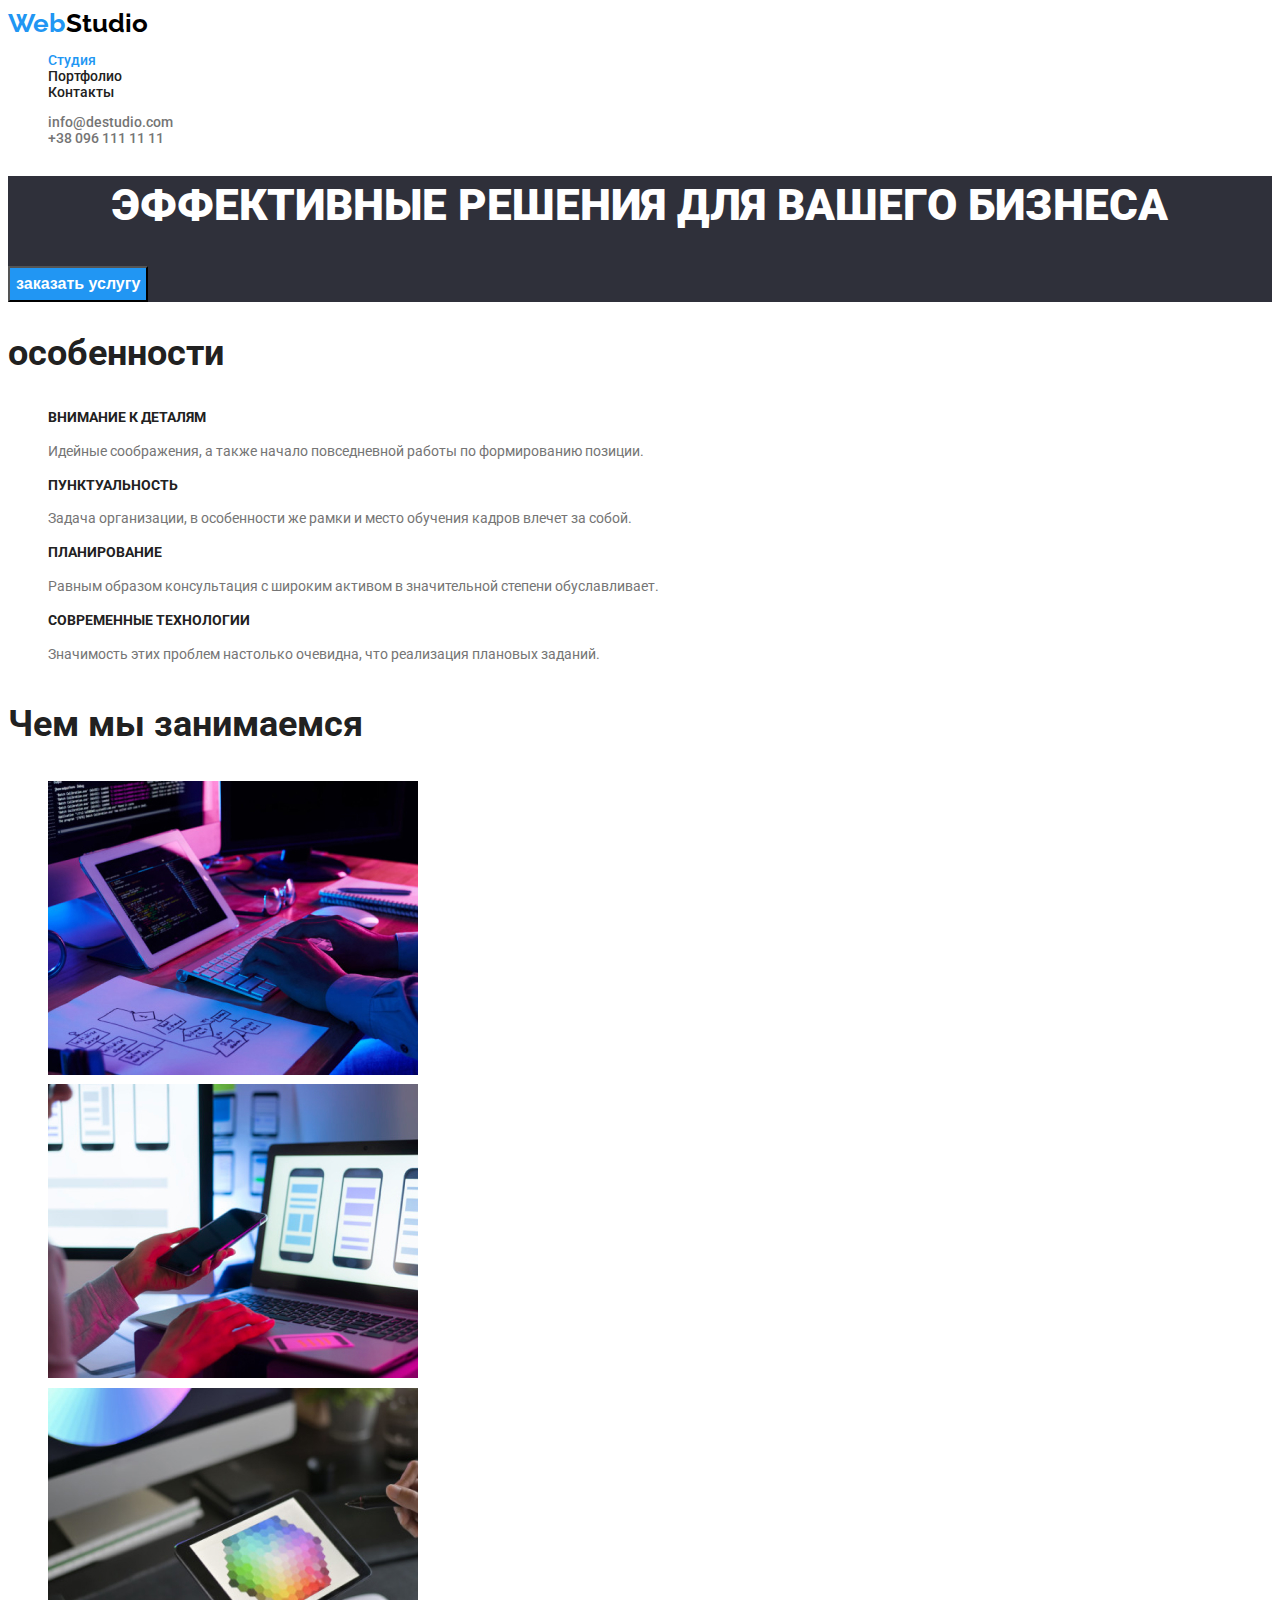
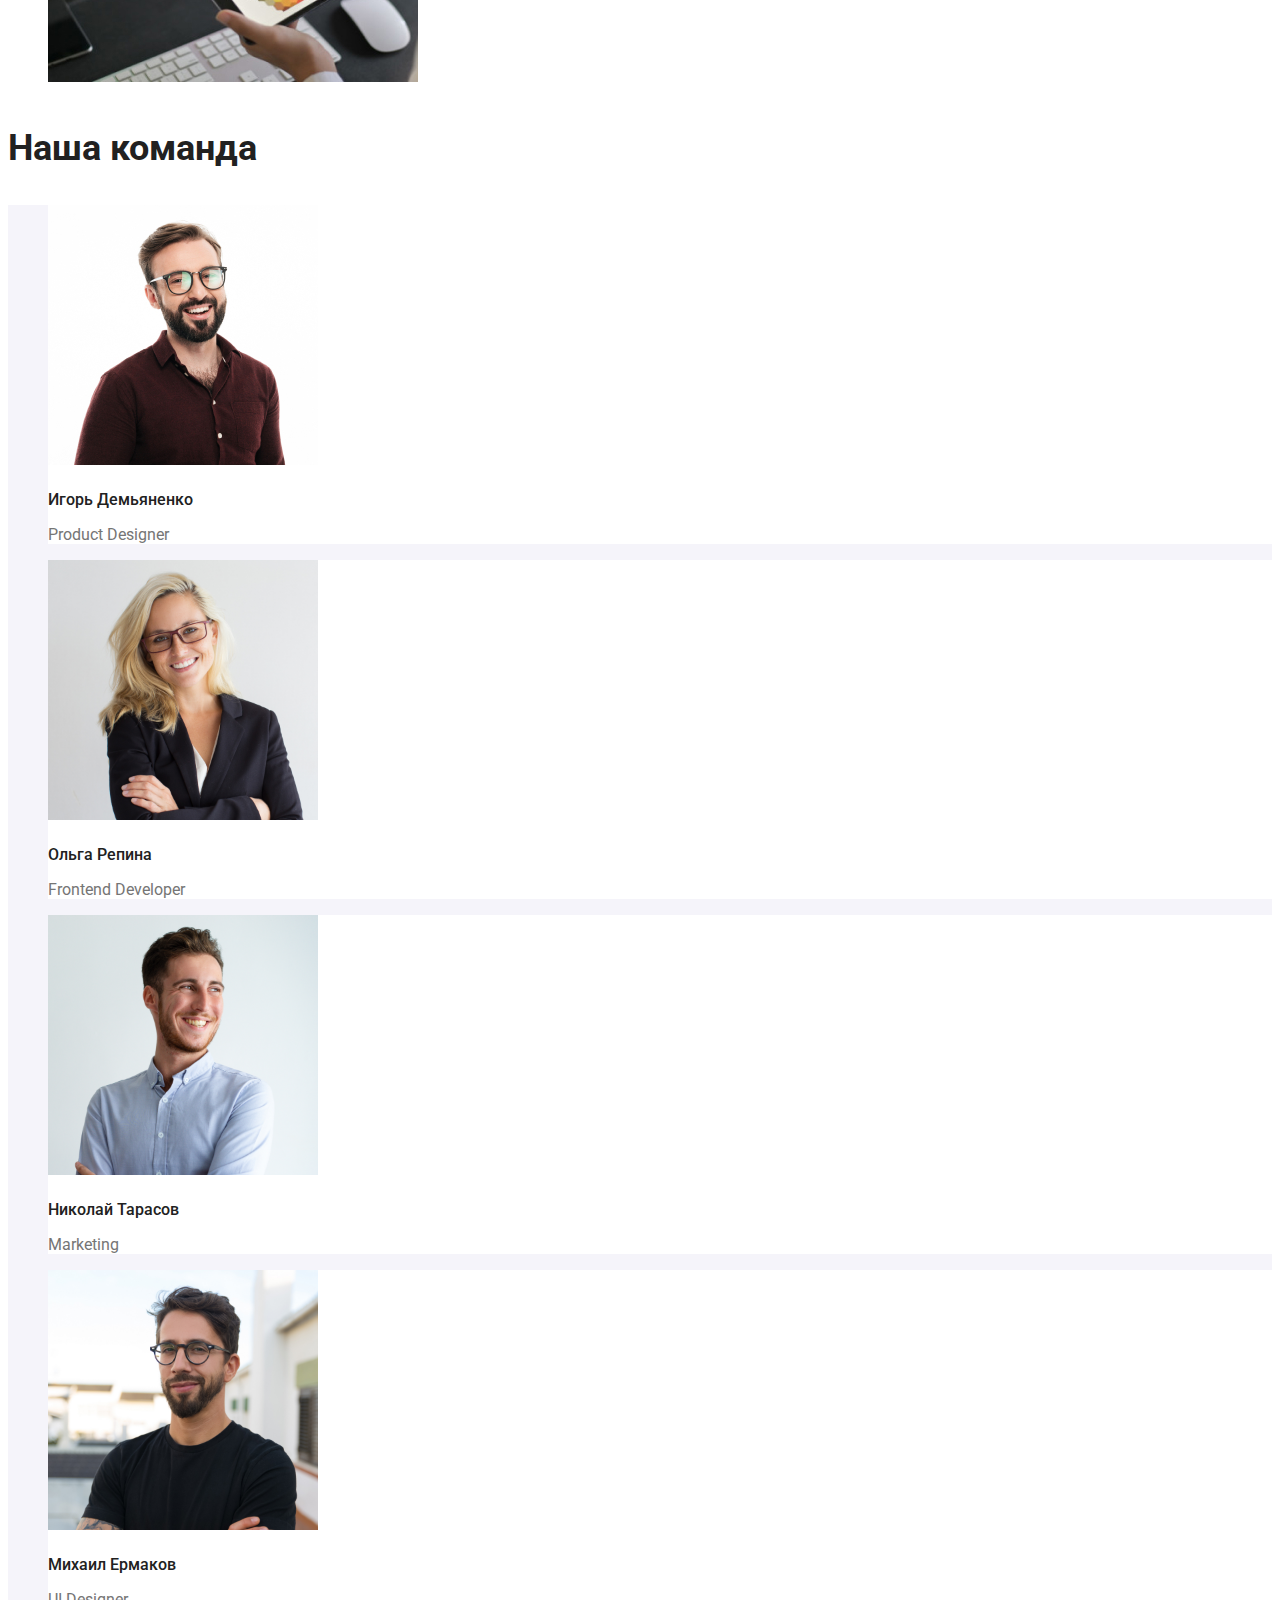
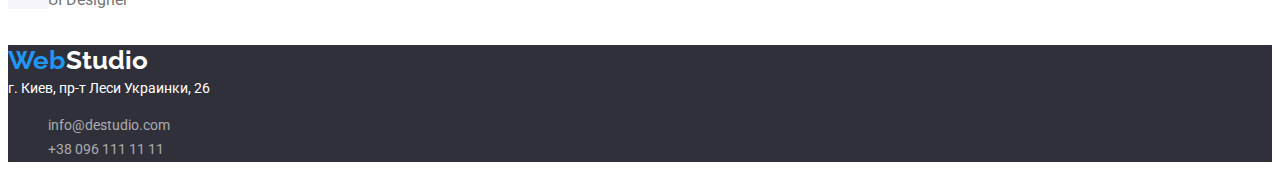
<file: index.html>
<!DOCTYPE html>
<html lang="ru">
  <head>
    <meta charset="UTF-8" />
    <meta http-equiv="X-UA-Compatible" content="IE=edge" />
    <meta name="viewport" content="width=device-width, initial-scale=1.0" />
    <link rel="preconnect" href="https://fonts.googleapis.com" />
    <link rel="preconnect" href="https://fonts.gstatic.com" crossorigin />
    <link
      href="https://fonts.googleapis.com/css2?family=Raleway:wght@700&family=Roboto:wght@400;500;700;900&display=swap"
      rel="stylesheet"
    />
    <title>hw-02-goit-markup-hw-02</title>
    <link rel="stylesheet" href="./css/common.css" />
    <link rel="stylesheet" href="./css/styles.css" />
  </head>

  <body class="page">

    <!-- Шапка -->
    <header class="header">
      <nav class="nav">
        <a class="logo" href="./index.html">
        <span class="logo-web" lang="en">Web</span>
          <span class="logo-studio" lang="en"> Studio</span></a>
        <ul class="nav-list">
          <li><a class="nav-item current" href="">Студия</a></li>
          <li>
            <a class="nav-item" href="./portfolio.htm">Портфолио</a>
          </li>
          <li><a class="nav-item" href="">Контакты</a></li>
        </ul>
      </nav>
      <ul class="page-auth">
        <li>
          <a class="page-link" href="mailto:info@destudio.com"
            >info@destudio.com</a>
        </li>
        <li>
          <a class="page-link" href="tel:+380961111111">+38 096 111 11 11</a>
        </li>
      </ul>
    </header>

    <!-- главная -->
    <main>

      <!-- Герой -->
      <section class="hero">
        <h1 class="hero-title">ЭФФЕКТИВНЫЕ РЕШЕНИЯ ДЛЯ ВАШЕГО БИЗНЕСА</h1>
        <button class="button" type="button">заказать услугу</button>
      </section>

      <!-- особенности, описание преимуществ -->
      <section class="section">
        <h2 class="section-title">особенности</h2>
        <ul class="pec">
          <li>
            <h3 class="pec-title">Внимание к деталям</h3>
            <p class="pec-text">
              Идейные соображения, а также начало повседневной работы по
              формированию позиции.
            </p>
          </li>
          <li>
            <h3 class="pec-title">Пунктуальность</h3>
            <p class="pec-text">
              Задача организации, в особенности же рамки и место обучения кадров
              влечет за собой.
            </p>
          </li>
          <li>
            <h3 class="pec-title">Планирование</h3>
            <p class="pec-text">
              Равным образом консультация с широким активом в значительной
              степени обуславливает.
            </p>
          </li>
          <li>
            <h3 class="pec-title">Современные технологии</h3>
            <p class="pec-text">
              Значимость этих проблем настолько очевидна, что реализация
              плановых заданий.
            </p>
          </li>
        </ul>
      </section>

      <!-- чем мы занимаемся -->
      <section class="section">
        <h2 class="section-title">Чем мы занимаемся</h2>
        <ul>
          <li>
            <img
              src="./img/box-1.jpg"
              alt=" работа за планшетом на клавиатуре"
              width="370"
              height="294"
            />
          </li>
          <li>
            <img
              src="./img/box-2.jpg"
              alt="смартфон в руке"
              width="370"
              height="294"
            />
          </li>
          <li>
            <img
              src="./img/box-3.jpg"
              alt="планшет в руке"
              width="370"
              height="294"
            />
          </li>
        </ul>
      </section>

      <!-- Наша команда -->
      <section class="section">
        <h2 class="section-title">Наша команда</h2>
        <ul class="team">
          <li class="team-item">
            <img
              src="./img/igor.jpg"
              alt="Игорь Демьяненко"
              width="270"
              height="260"
            />
            <h3 class="team-title">Игорь Демьяненко</h3>
            <p class="team-text">Product Designer</p>
          </li>
          <li class="team-item">
            <img
              src="./img/olga.jpg"
              alt="Ольга Репина"
              width="270"
              height="260"
            />
            <h3 class="team-title">Ольга Репина</h3>
            <p class="team-text">Frontend Developer</p>
          </li>
          <li class="team-item">
            <img
              src="./img/nikolay.jpg"
              alt="Николай Тарасов"
              width="270"
              height="260"
            />
            <h3 class="team-title">Николай Тарасов</h3>
            <p class="team-text">Marketing</p>
          </li>
          <li class="team-item">
            <img
              src="./img/mihail.jpg"
              alt="Михаил Ермаков"
              width="270"
              height="260"
            />
            <h3 class="team-title">Михаил Ермаков</h3>
            <p class="team-text">UI Designer</p>
          </li>
        </ul>
      </section>
    </main>
    
    <!-- подвал -->
    <footer class="footer">
      <a class="logo" href="./index.html">
        <span class="logo-web" lang="en">Web</span>
        <span class="footer-studio" lang="en">Studio</span></a>
      <address>
        <span class="addres">г. Киев, пр-т Леси Украинки, 26</span>
        <ul class="add-link">
          <li>
            <a class="add-item" href="mailto:info@destudio.com"
              >info@destudio.com</a>
          </li>
          <li>
            <a class="add-item" href="tel:+380961111111">+38 096 111 11 11</a>
          </li>
        </ul>
      </address>
    </footer>
  </body>
</html>
</file>
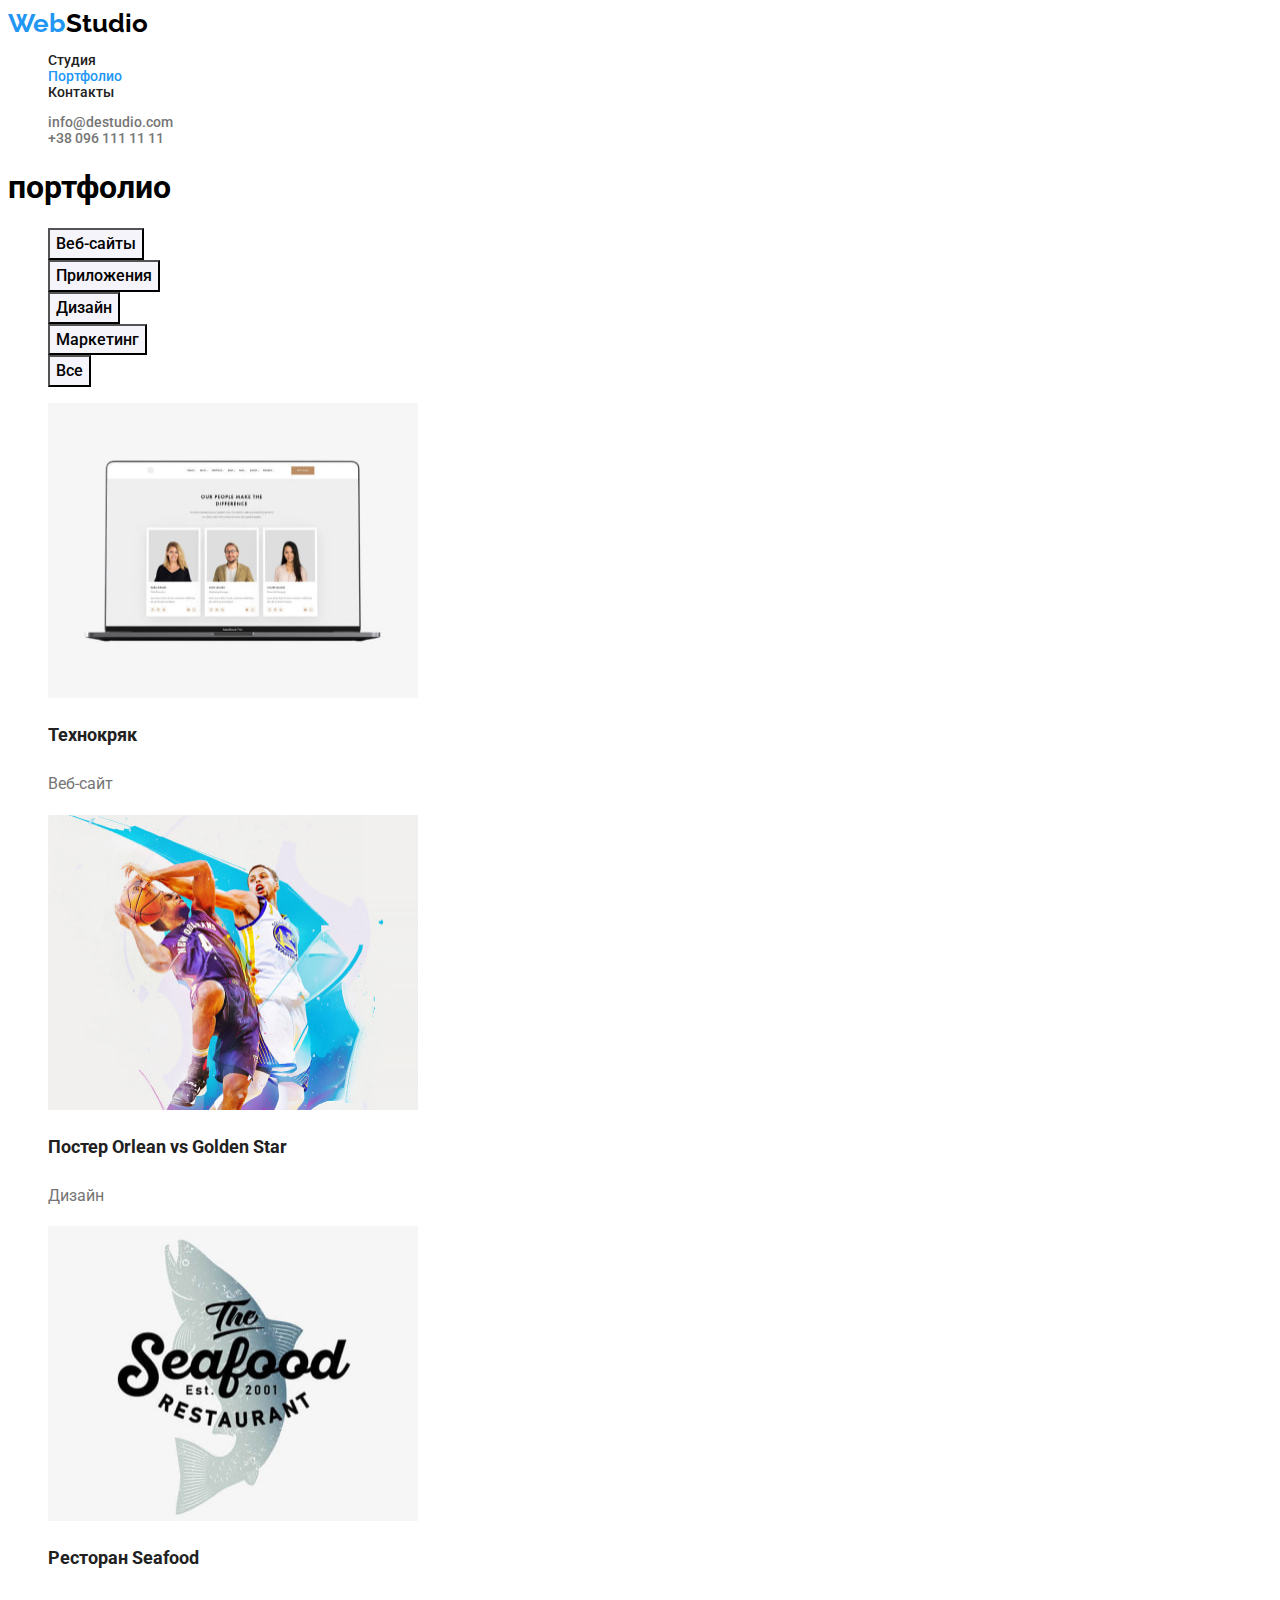
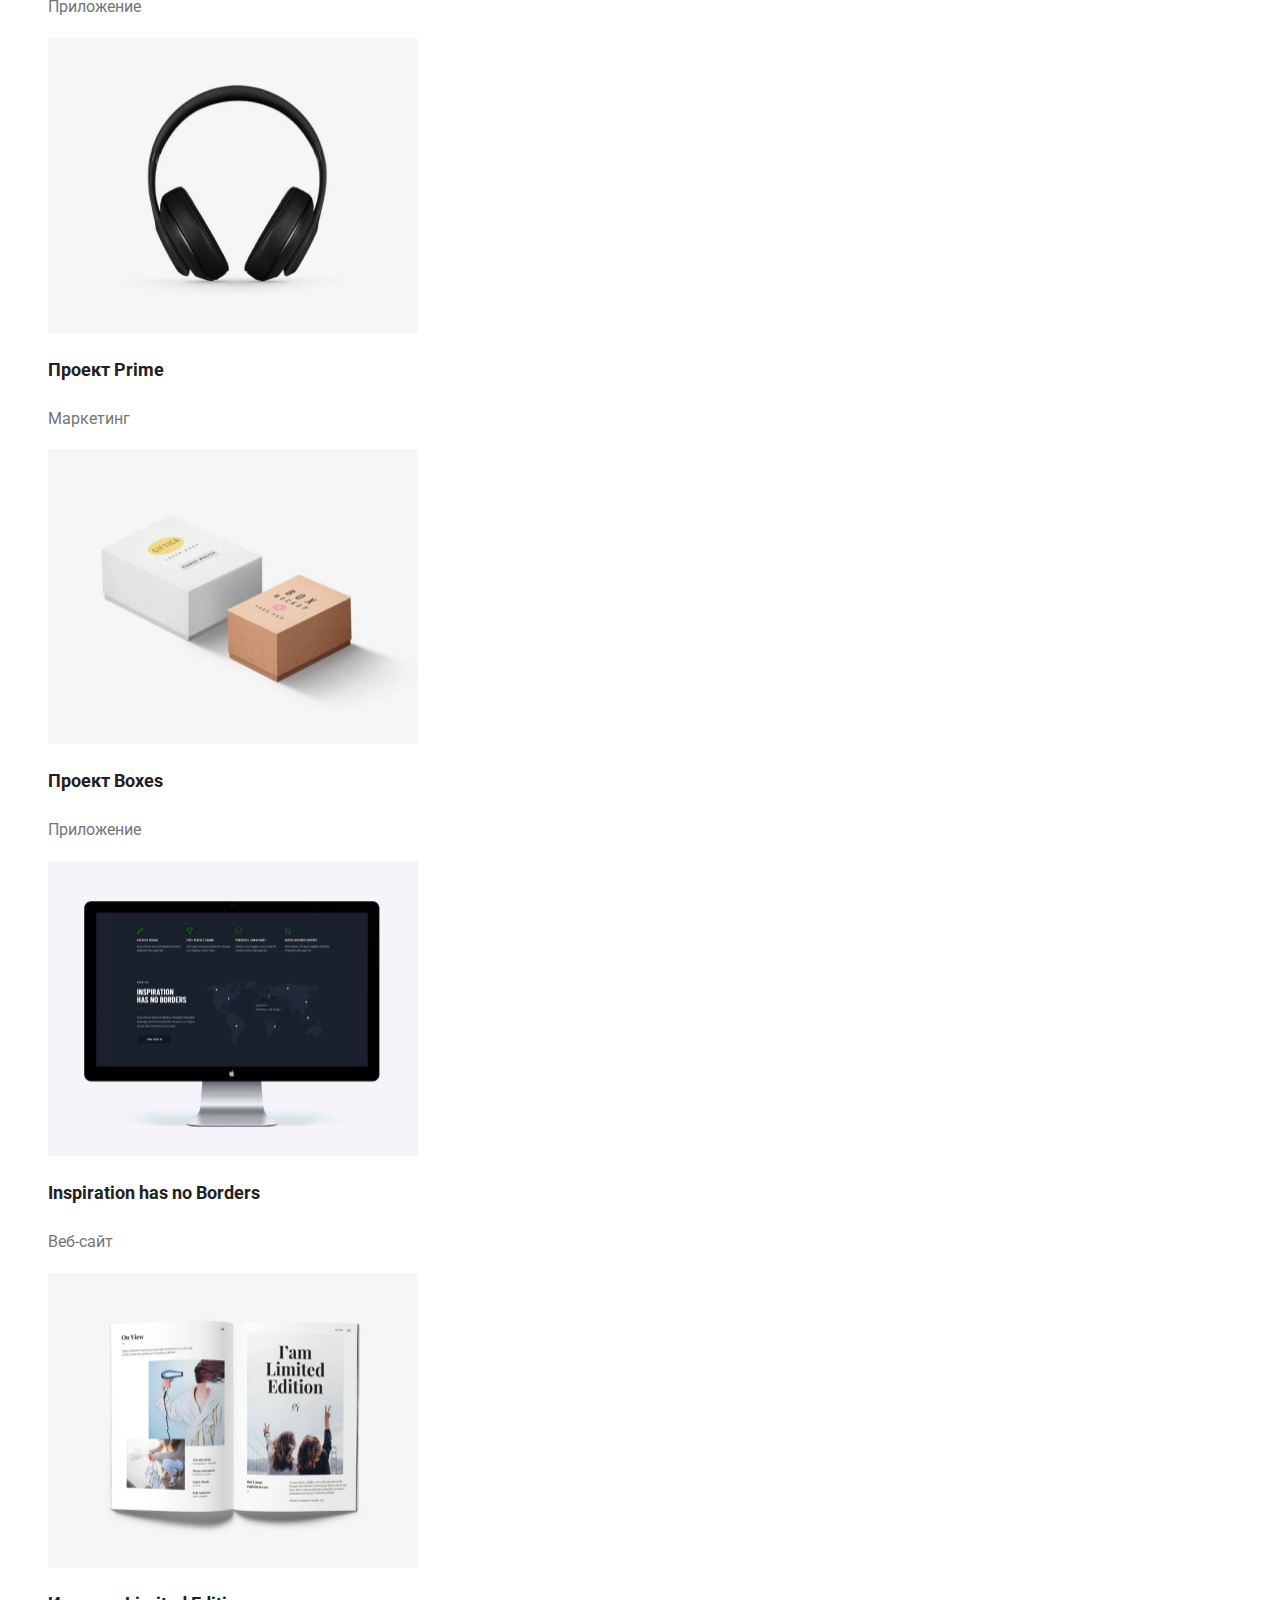
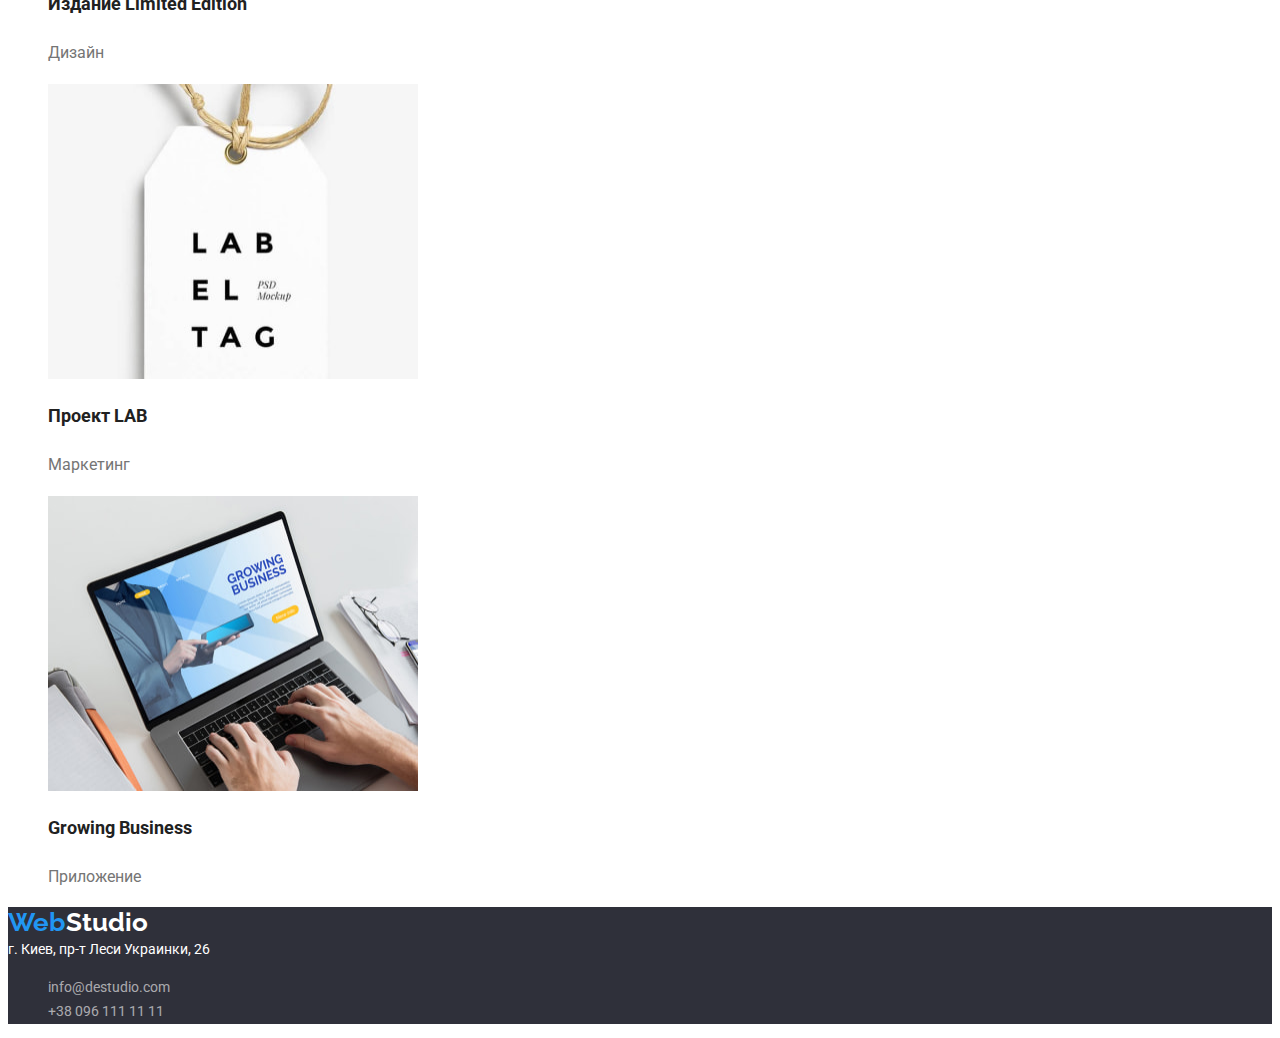
<file: portfolio.htm>
<!DOCTYPE html>
<html lang="ru">
  <head>
    <meta charset="UTF-8" />
    <meta http-equiv="X-UA-Compatible" content="IE=edge" />
    <meta name="viewport" content="width=device-width, initial-scale=1.0" />
    <link rel="preconnect" href="https://fonts.googleapis.com" />
    <link rel="preconnect" href="https://fonts.gstatic.com" crossorigin />
    <link
      href="https://fonts.googleapis.com/css2?family=Raleway:wght@700&family=Roboto:wght@400;500;700;900&display=swap"
      rel="stylesheet"
    />
    <title>Portfolio</title>
    <link rel="stylesheet" href="./css/common.css" />
    <link rel="stylesheet" href="./css/styles.css" />
  </head>
  <body>
    <!-- Шапка -->
    <header class="header">
      <nav class="nav">
        <a class="logo" href="./index.html">
        <span class="logo-web" lang="en">Web</span>
          <span class="logo-studio" lang="en"> Studio</span></a>
        <ul class="nav-list">
          <li><a class="nav-item" href="./index.html">Студия</a></li>
          <li>
            <a class="nav-item current" href="./portfolio.htm">Портфолио</a>
          </li>
          <li><a class="nav-item" href="">Контакты</a></li>
        </ul>
      </nav>
      <ul class="page-auth">
        <li>
          <a class="page-link" href="mailto:info@destudio.com"
            >info@destudio.com</a>
        </li>
        <li>
          <a class="page-link" href="tel:+380961111111">+38 096 111 11 11</a>
        </li>
      </ul>
    </header>
    <main>
      <!-- портфолио -->
      <section class="portfolio">
        <h1>портфолио</h1>
        <ul>
          <li><button class="portolio-button" type="button">Веб-сайты</button></li>
          <li><button class="portolio-button" type="button">Приложения</button></li>
          <li><button class="portolio-button" type="button">Дизайн</button></li>
          <li><button class="portolio-button" type="button">Маркетинг</button></li>
          <li><button class="portolio-button" type="button">Все</button></li>
        </ul>
        <ul class="portolio-list">
          <li class="porfolio-item">
            <a class="potfolio-link" href="">
            <img
              src="./img/portfolio/tehnokryk.jpg"
              alt=" ноутбук"
              width="370"
              height="295"
            />
            <h2 class="portolio-title">Технокряк</h2>
            <p class="portfolio-text">Веб-сайт</p>
            </a>
          </li>
          <li class="porfolio-item">
            <a class="potfolio-link" href="">
            <img
              src="./img/portfolio/neworlean.jpg"
              alt="басктбольная команда новый орлеан"
              width="370"
              height="295"
            />
            <h2 class="portolio-title">
              Постер <span lang="en">Orlean vs Golden Star</span>
            </h2>
            <p class="portfolio-text">Дизайн</p>
            </a>
          </li>
          <li class="porfolio-item">
            <a class="potfolio-link" href="">
            <img
              src="./img/portfolio/seafood.jpg"
              alt="лого ресторона сифуд"
              width="370"
              height="295"
            />
            <h2 class="portolio-title">
              Ресторан <span lang="en">Seafood</span>
            </h2>
            <p class="portfolio-text">Приложение</p>
            </a>
          </li>
          <li class="porfolio-item">
            <a class="potfolio-link" href="">
            <img
              src="./img/portfolio/prime.jpg"
              alt="наушники"
              width="370"
              height="295"
            />
            <h2 class="portolio-title">Проект <span lang="en">Prime</span></h2>
            <p class="portfolio-text">Маркетинг</p>
            </a>
          </li>
          <li class="porfolio-item">
            <a class="potfolio-link" href="">
            <img
              src="./img/portfolio/box.jpg"
              alt="две коробки"
              width="370"
              height="295"
            />
            <h2 class="portolio-title">Проект <span lang="en">Boxes</span></h2>
            <p class="portfolio-text">Приложение</p>
            </a>
          </li>
          <li class="porfolio-item">
            <a class="potfolio-link" href="">
            <img
              src="./img/portfolio/inspiration.jpg"
              alt="настолный монитор"
              width="370"
              height="295"
            />
            <h2 class="portolio-title">
              <span lang="en">Inspiration has no Borders</span></h2>
            <p class="portfolio-text">Веб-сайт</p>
            </a>
          </li>
          <li class="porfolio-item">
            <a class="potfolio-link" href="">
            <img
              src="./img/portfolio/limedition.jpg"
              alt="разворот журнала"
              width="370"
              height="295"
            />
            <h2 class="portolio-title">
              Издание <span lang="en">Limited Edition</span></h2>
            <p class="portfolio-text">Дизайн</p>
            </a>
          </li>
          <li class="porfolio-item">
            <a class="potfolio-link" href="">
            <img
              src="./img/portfolio/lab.jpg"
              alt="бирка с лого лаб"
              width="370"
              height="295"
            />
            <h2 class="portolio-title">Проект <span lang="en">LAB</span></h2>
            <p class="portfolio-text">Маркетинг</p>
         </a>
          </li>
          <li class="porfolio-item">
            <a class="potfolio-link" href="">
            <img
              src="./img/portfolio/growingbiz.jpg"
              alt="набор текста на ноутбуке"
              width="370"
              height="295"
            />
            <h2 class="portolio-title">
              <span lang="en">Growing Business</span>
            </h2>
            <p class="portfolio-text">Приложение</p>
            </a>
          </li>
        </ul>
      </section>
    </main>
    <!-- подвал -->
    <footer class="footer">
      <a class="logo" href="./index.html"
        ><span class="logo-web" lang="en">Web</span>
        <span class="footer-studio" lang="en">Studio</span></a
      >
      <address>
        <span class="addres">г. Киев, пр-т Леси Украинки, 26</span>
        <ul class="add-link">
          <li>
            <a class="add-item" href="mailto:info@destudio.com"
              >info@destudio.com</a
            >
          </li>
          <li>
            <a class="add-item" href="tel:+380961111111">+38 096 111 11 11</a>
          </li>
        </ul>
      </address>
    </footer>
  </body>
</html>
</file>
<file: css/common.css>
/* цвет главный черный #212121*/
/* цвет вторичный серый #757575 */
/* цвет кнопки белый #FFFFFF */
/* цвет ссылок в футере белый #FFFFFF60 % */
/* цвет вторичный #2F303A; */
/* цвет ховера #2196F3 */
/* цвет фона блока наш персонал #F5F4FA */
/* цвет лого веб футера */

.list {
    list-style: none;
}

:root {
    --primary-text-color: #212121;
    --titel-text-C: #212121;
    --accent-color: #2196F3;
    --secondary-text-color: #757575;
    --button-text-color: #ffffff;
    --button-bg-color: #2196F3;
    --logo-web-color: #2196F3;
    --section-color: #212121;
    --primary-bg-color: #2F303A;
}



/* ------ COMMON.CSS  создан для треннировки------ */
</file>
<file: css/styles.css>
/* цвет главный черный #212121*/
/* цвет вторичный серый #757575 */
/* цвет кнопки белый #FFFFFF */
/* цвет ссылок в футере белый #FFFFFF60 % */
/* цвет вторичный #2F303A; */
/* цвет ховера #2196F3 */
/* цвет фона блока наш персонал #F5F4FA */
/* цвет лого веб футера */

/* font-family: 'Raleway',sans-serif; */

:root {
  --primary-text-color: #212121;
  --secondary-text-color: #757575;
  --titel-text-color: #212121;
  --accent-color: #2196f3;
  --button-text-color: #ffffff;
  --button-bg-color: #2196f3;
  --logo-web-color: #2196f3;
  --section-color: #212121;
  --secondary-bg-color: #2f303a;
  --primary-bg-color: #ffffff;
}

body {
  background-color: var(--primary-bg-color);
  font-family: "Roboto", sans-serif;
}
a {
  text-decoration: none;
}
li {
  list-style: none;
}

.page {
  color: var(--primary-text-color);
}
/* лого  в навигации */

.logo {
  font-family: "Raleway", sans-serif;
  font-weight: 700;
  font-size: 26px;
  line-height: 1.2;
}
.logo-web {
  color: var(--logo-web-color);
  margin-right: -5px;
}
.logo-studio {
  color: #000000;
}

/*  навигация*/
.nav-list {
  list-style: none;
  color: var(--primary-text-color);

  font-weight: 500;
  font-size: 14px;
  line-height: 1.07;
}
.nav-item {
  list-style: none;
  color: var(--primary-text-color);

  font-weight: 500;
  font-size: 14px;
  line-height: 1.14;
}
.nav-item:hover,
.nav-item:focus {
  color: var(--accent-color);
}
.nav-item.current {
  color: var(--accent-color);
}
/*  шапка авторизации */
.page-auth {
  list-style: none;

  font-weight: 500;
  font-size: 14px;
  line-height: 1.14;
}
.page-link {
  color: var(--secondary-text-color);
}
.page-link:hover,
.page-link:focus {
  color: var(--accent-color);
}

/* Герой */
.hero{
    background-color: var(--secondary-bg-color);

}
.hero-title {
  
  color: #ffffff;

  font-weight: 900;
  font-size: 44px;
  line-height: 1.36;
  text-align: center;
  text-transform: uppercase;
}

.button {
  color: var(--button-text-color);
  background-color: var(--button-bg-color);

  font-weight: 700;
  font-size: 16px;
  line-height: 1.87;
}
button:hover {
  background-color: #188ce8;
  cursor: pointer;
}
/* особенности */
.section {
  font-weight: 700;
  font-size: 36px;
  line-height: 1.17;
}
.section-title {
  font-size: 36px;
  line-height: 1.17;
}

.pec-title {
  font-weight: 700;
  font-size: 14px;
  line-height: 1.14;

  text-transform: uppercase;
}

.pec-text {
  color: var(--secondary-text-color);

  font-weight: 400;
  font-size: 14px;
  line-height: 1.71;
}

/* чем мы занимаемся */

/* наша команда */
.team {
  background-color: #f5f4fa;
}
.team-item{
  background-color: #ffffff;
}
.team-title{
  font-weight: 500;
  font-size: 16px;
  line-height: 1.19;
  
}

.team-text {
  color: var(--secondary-text-color);

  font-weight: 400;
  font-size: 16px;
  line-height: 1.19;
}


/* --футер-- */

.footer {
  background-color: var(--secondary-bg-color);
  color: #ffffff;
}
/* лого в футере*/
.footer-studio {
  color: #ffffff;
}

/* адрес в подвале */
address {
  color: #ffffff;
  font-style: normal;
  font-size: 14px;
  line-height: 1.7;
}
.add-link {
  list-style: none;
  color: rgba(255, 255, 255, 0.6);
}

.add-item {
  color: rgba(255, 255, 255, 0.6);
}

/* --портфолио --*/

/* секция портфолио */

.portolio-button {
  background-color: #f5f4fa;

  font-family: inherit;
  font-weight: 500;
  font-size: 16px;
  line-height: 1.62;
}

.portolio-button:hover,
.portolio-button:focus {
  color: var(--button-text-color);
  background-color: var(--button-bg-color);

  cursor: pointer;
}

.portolio-title {
color: var(--primary-text-color);
  font-weight: 700;
  font-size: 18px;
  line-height: 2;
}
.portfolio-text {
  color: var(--secondary-text-color);

  font-weight: 400;
  font-size: 16px;
  line-height: 1.85;
}
</file>
